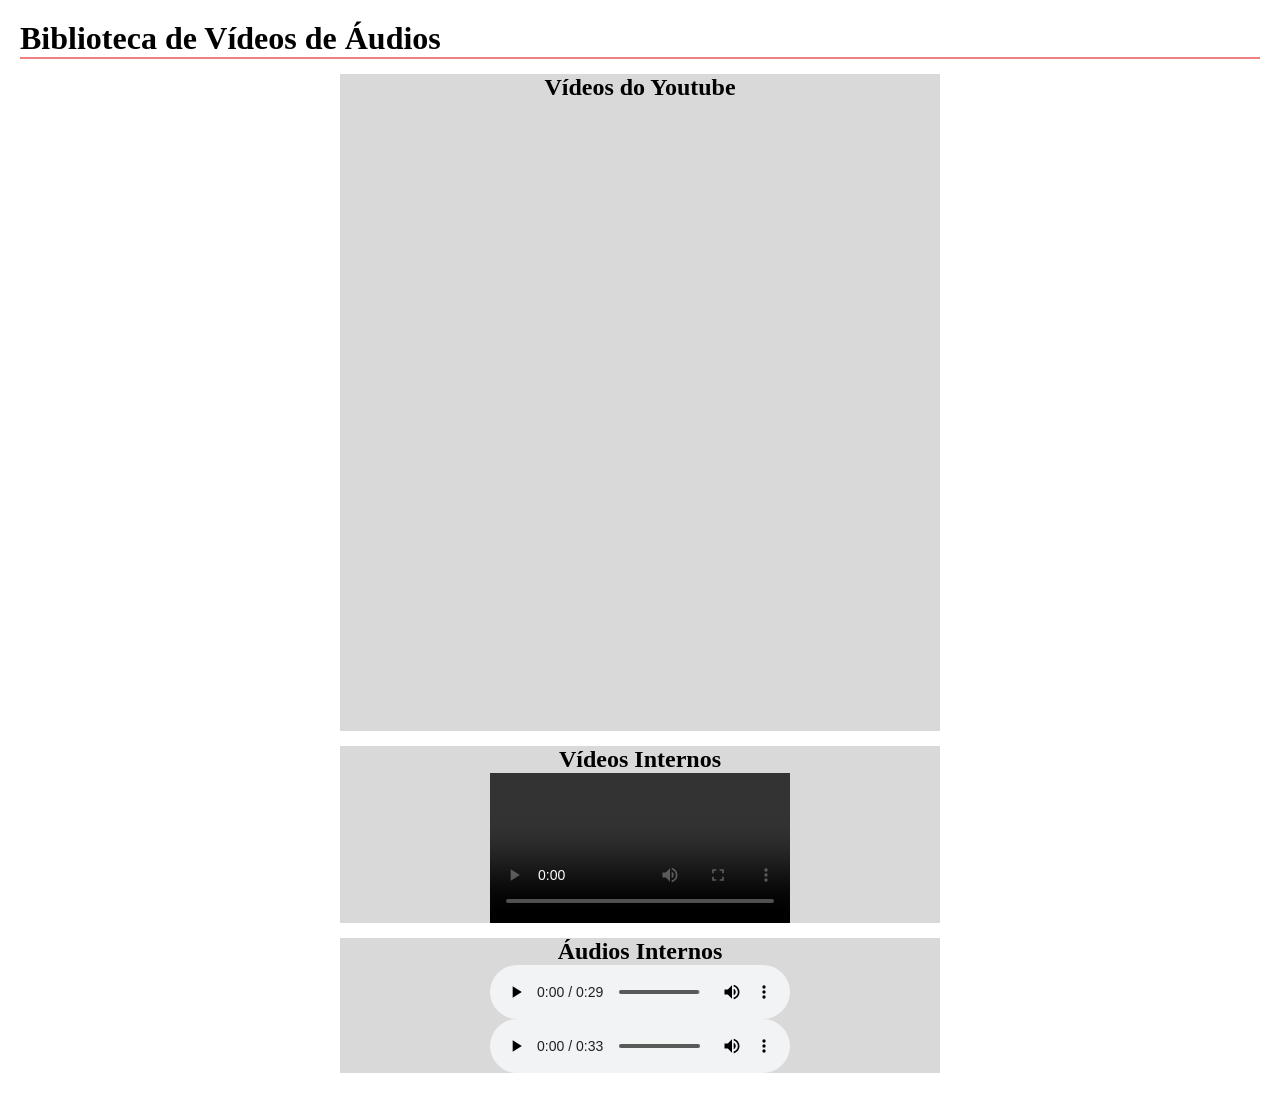
<file: catalogo-filmes/catalogo-filmes.html>
<!DOCTYPE html>
<html lang="pt-br">
<head>
    <meta charset="UTF-8">
    <meta name="viewport" content="width=device-width, initial-scale=1.0">
    <title>Testes com videos e audios</title>

    <link rel="stylesheet" href="./catalogo-filmes.css">

</head>
<body>
    <main>
        <h1>Biblioteca de Vídeos de Áudios</h1>

        <section>
            <h2>Vídeos do Youtube</h2>
            <iframe width="560" height="315" src="https://www.youtube.com/embed/7bU4ojt7WGU?si=N6q73Qt6cvoH6y4v" 
            title="YouTube video player" 
            frameborder="0" 
            allow="accelerometer; autoplay; clipboard-write; encrypted-media; gyroscope; picture-in-picture; web-share" 
            referrerpolicy="strict-origin-when-cross-origin" allowfullscreen></iframe>

            <iframe width="560" height="315" src="https://www.youtube.com/embed/xxalt7VV7eo?si=G7J9UTI-d9qYcM5Y"
             title="YouTube video player" 
             frameborder="0" 
             allow="accelerometer; autoplay; clipboard-write; encrypted-media; gyroscope; picture-in-picture; web-share" 
             referrerpolicy="strict-origin-when-cross-origin" allowfullscreen></iframe>
        </section>

        <section>
            <h2>Vídeos Internos</h2>
            <video controls>
                <source src="./src/Recording.mp4" type="video/mp4"> 
                 <source src="./src/Recording.ogg" type="video/ogg">
            </video>
            
        </section>

        <section>
            <h2>Áudios Internos</h2>
            <audio src="./src/audio-vingadores.mp3" controls>audio vingadores</audio>
            <audio src="./src/sinopse_era_do_gelo.mp3" controls>a era do gelo</audio>
            
        </section>
    </main>
</body>
</html>
</file>
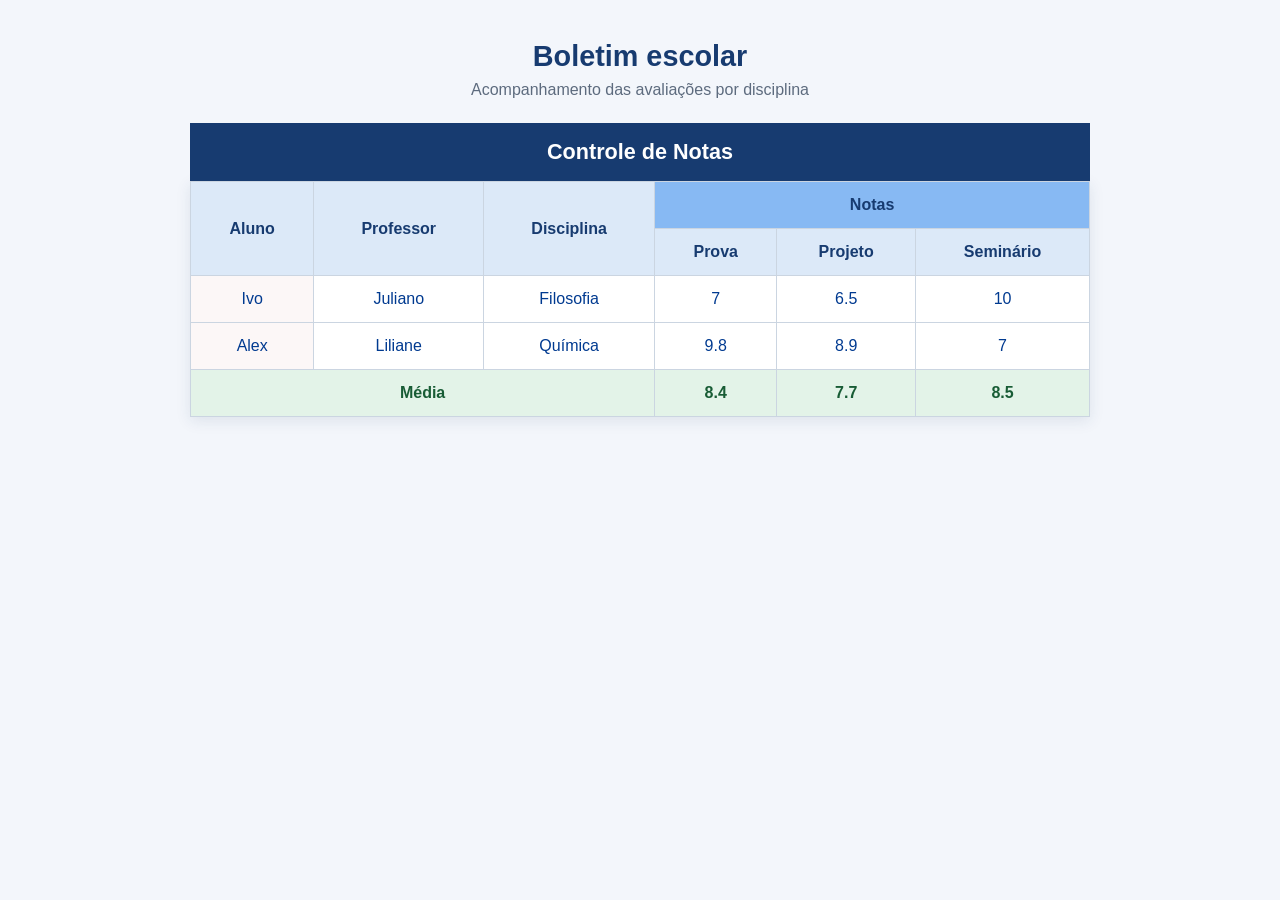
<file: controle-de-notas/controle_de_notas.html>
<!DOCTYPE html>
<html lang="pt-br">
<head>
    <meta charset="UTF-8">
    <meta name="viewport" content="width=device-width, initial-scale=1.0">
    <title>Controle de Notas</title>

    <link rel="stylesheet" href="./controle_de_notas.css"> 
</head>

<body>

    <main class="conteudo-principal">

        <header class="conteudo-principal_header">
            <h1>Boletim escolar</h1>
            <p class="descricao">Acompanhamento das avaliações por disciplina</p>
        </header>

        <table class="tabela-notas">
            <!-- descrição da tabela para os leitores de tela -->
            <caption>Controle de Notas</caption>

                <thead>
                    <tr>
                         <!-- Criar os cabeçalhos das linhas da tabela  th = table header-->
                        <th scope="col" rowspan="2">Aluno</th>
                        <th scope="col" rowspan="2">Professor</th>
                        <th scope="col" rowspan="2">Disciplina</th>
                        <th scope="colgroup" colspan="3">Notas</th>
                    </tr>

                    <tr>
                        <th scope="col">Prova</th>
                        <th scope="col">Projeto</th>
                        <th scope="col">Seminário</th>
                    </tr>
                </thead>

                <tbody>
                    <!-- Criar uma linha na tabela tr = table row -->
                    <tr>
                        <th scope="row">Ivo</th>
                        <td>Juliano</td>
                        <td>Filosofia</td>
                        <td>7</td>
                        <td>6.5</td>
                        <td>10</td>
                    </tr>
                    <tr>
                        <th scope="row">Alex</th>
                        <td>Liliane</td>
                        <td>Química</td>
                        <td>9.8</td>
                        <td>8.9</td>
                        <td>7</td>
                    </tr>
                </tbody>

                <tfoot>
                    <tr>
                        <th scope="row" colspan="3">Média</th>
                        <td>8.4</td>
                        <td>7.7</td>
                        <td>8.5</td>
                    </tr>

                </tfoot>

        </table>    
       
    </main>
    
</body>
</html>
</file>
<file: catalogo-filmes/catalogo-filmes.css>
*{
    margin: 0;
    padding: 0;
    box-sizing:border-box;
}

body{
    padding: 20px;
}

h1{
    margin-bottom: 15px;
    border-bottom: 2px solid lightcoral;
}

section{
    max-width: 600px;
    background: #d9d9d9;
    margin-bottom: 15px;
    margin: 0 auto 15px;

    display: flex;
    justify-content: center;
    align-items: center;
    flex-direction: column;
}
</file>
<file: controle-de-notas/controle_de_notas.css>
*{
    margin: 0;
    padding: 0;
    box-sizing:border-box;
}

body{
    padding: 40px 20px;
    background-color: #f3f6fb;
    color: #003a90;
    font-family: Helvetica, sans-serif;
}

.conteudo-principal{
    width: min(100%, 900px);
    margin: 0 auto;
}


.conteudo-principal_header h1{
    margin-bottom: 8px;
    color: #173b70;
    font-size: 1.8rem;
    text-align: center;
}

.descricao{
    margin: 0 0 24px;
    color: #5d6b7e;
    text-align: center;
}

/* estilizando a tabela */
.tabela-notas{
    width: 100%;
    border-collapse: collapse;
    /* overflow: hidden */
    background-color: #fff;
    box-shadow: 0 4px 14px rgba(25, 55, 95, 0.10);
}

.tabela-notas caption{
    padding: 16px;
    background-color: #173b70;
    color: #fff;
    font-size: 1.35rem;
    font-weight: bold;
}

.tabela-notas th, .tabela-notas td{
    padding: 14px 16px;
    border: 1px solid #cbd5e1;
    text-align: center;
}

.tabela-notas thead th{
    background-color: #dce9f8;
    color: #173b70;
    font-weight: bold;
}

/* seleciona o primeiro elemento filho que contenh o atributo colspan */
.tabela-notas thead tr:first-child th[colspan] {
    background-color: #87b9f3;
}

.tabela-notas tbody th{
    background-color: #fcf7f7;
    font-weight: normal;
}

.tabela-notas tbody tr:hover, .tabela-notas tbody th:hover{
    background-color: #ededed;
    cursor: crosshair;
    color: #5096eb;
}

.tabela-notas tfoot th, .tabela-notas tfoot td{
    background-color: #e3f3e8;
    color: #185c35;
    font-weight: bold;
}
</file>
